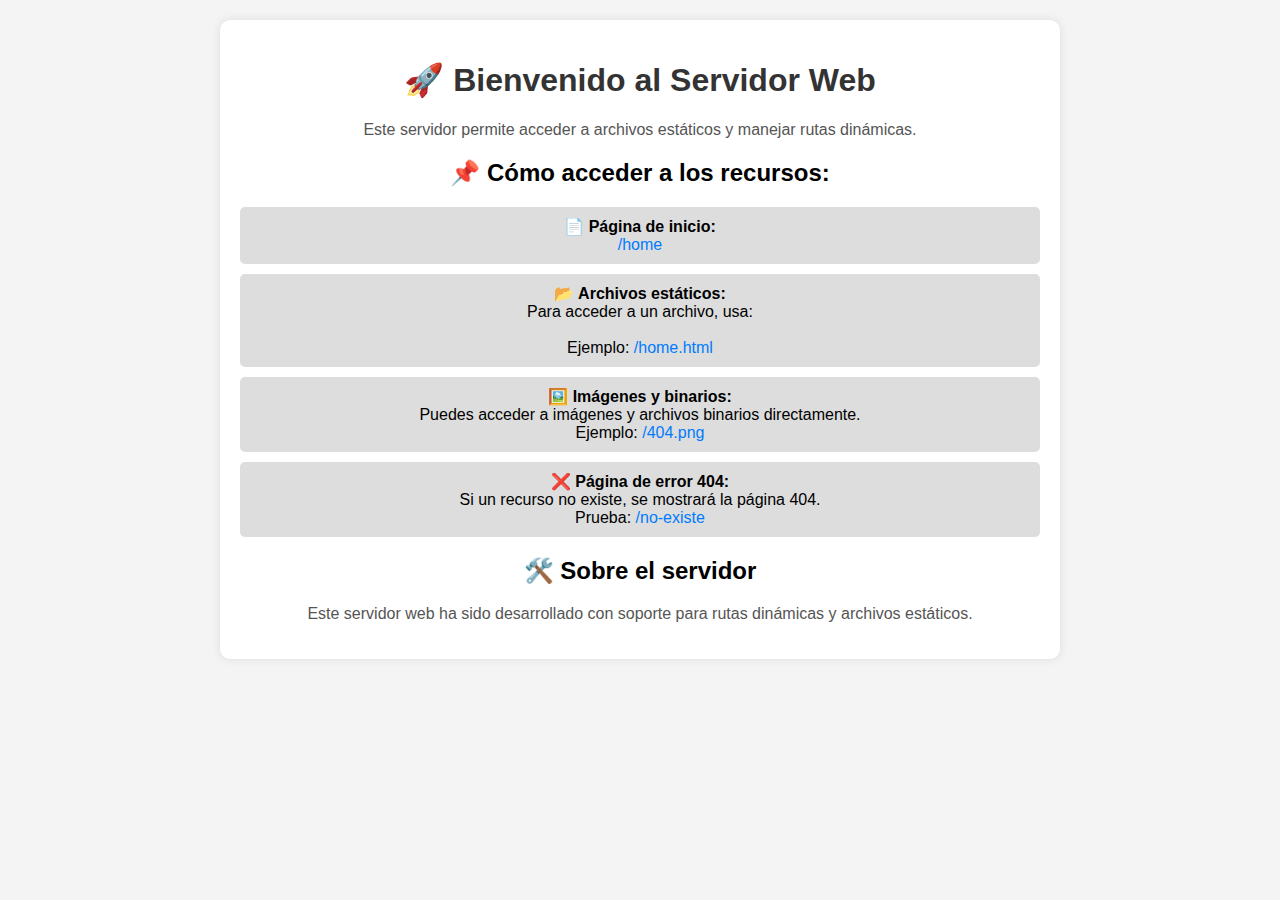
<file: src/main/resources/index.html>
<!DOCTYPE html>
<html lang="es">
<head>
    <meta charset="UTF-8">
    <meta name="viewport" content="width=device-width, initial-scale=1.0">
    <title>Bienvenido al Servidor Web</title>
    <style>
        body {
            font-family: Arial, sans-serif;
            margin: 0;
            padding: 20px;
            background-color: #f4f4f4;
            text-align: center;
        }
        .container {
            max-width: 800px;
            margin: auto;
            background: white;
            padding: 20px;
            border-radius: 10px;
            box-shadow: 0px 0px 10px rgba(0, 0, 0, 0.1);
        }
        h1 {
            color: #333;
        }
        p {
            color: #555;
        }
        .endpoint {
            background: #ddd;
            padding: 10px;
            border-radius: 5px;
            margin: 10px 0;
        }
        a {
            color: #007BFF;
            text-decoration: none;
        }
    </style>
</head>
<body>

<div class="container">
    <h1>🚀 Bienvenido al Servidor Web</h1>
    <p>Este servidor permite acceder a archivos estáticos y manejar rutas dinámicas.</p>

    <h2>📌 Cómo acceder a los recursos:</h2>

    <div class="endpoint">
        <strong>📄 Página de inicio:</strong> <br>
        <a href="/">/home</a>
    </div>

    <div class="endpoint">
        <strong>📂 Archivos estáticos:</strong> <br>
        Para acceder a un archivo, usa: <br>
        <code></code> <br>
        Ejemplo: <a href="/home.html">/home.html</a>
    </div>

    <div class="endpoint">
        <strong>🖼️ Imágenes y binarios:</strong> <br>
        Puedes acceder a imágenes y archivos binarios directamente. <br>
        Ejemplo: <a href="/404.png">/404.png</a>
    </div>

    <div class="endpoint">
        <strong>❌ Página de error 404:</strong> <br>
        Si un recurso no existe, se mostrará la página 404. <br>
        Prueba: <a href="/404.html">/no-existe</a>
    </div>

    <h2>🛠️ Sobre el servidor</h2>
    <p>Este servidor web ha sido desarrollado con soporte para rutas dinámicas y archivos estáticos.</p>
</div>

</body>
</html>
</file>
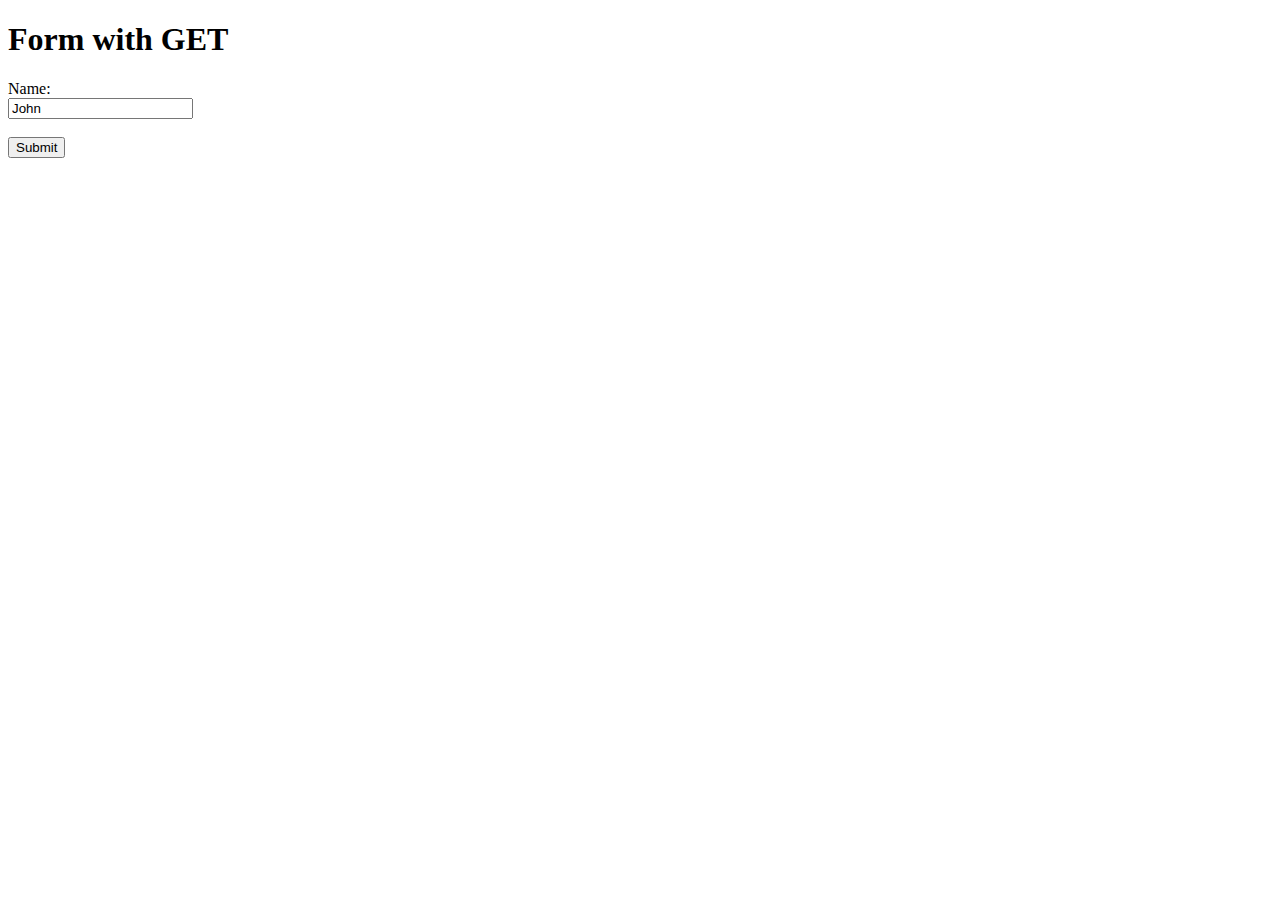
<file: src/main/resources/home.html>
<!DOCTYPE html>
<html>
<head>
    <title>Form Example</title>
    <meta charset="UTF-8">
    <meta name="viewport" content="width=device-width, initial-scale=1.0">
    <script src="home.js"></script>
</head>
<body>
<h1>Form with GET</h1>
<form action="/hello">
    <label for="postname">Name:</label><br>
    <input type="text" id="postname" name="name" value="John"><br><br>
    <input type="button" value="Submit" onclick="app.click()">
</form>
<div id="postrespmsg"></div>
</body>
</html>
</file>
